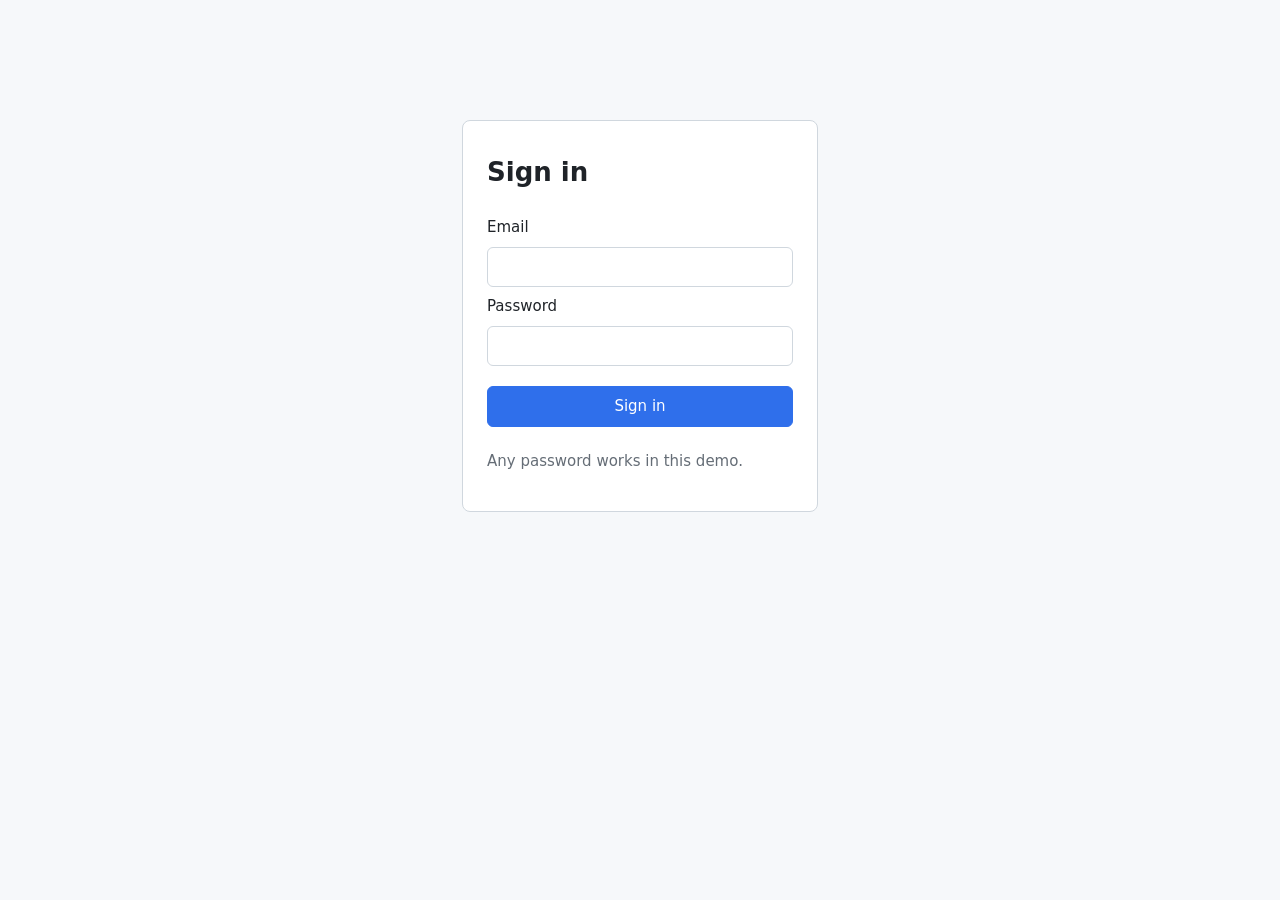
<file: examples/demo-app/index.html>
<!doctype html>
<html lang="en">
<head><meta charset="utf-8"><meta name="viewport" content="width=device-width, initial-scale=1"><title>Demo Inventory</title>
<link rel="stylesheet" href="style.css"></head>
<body data-page="login"><div class="loading">Loading…</div><div id="app"></div><script type="module" src="app.js"></script></body>
</html>
</file>
<file: examples/demo-app/style.css>
:root { --ink: #1f2328; --muted: #656d76; --line: #d0d7de; --bg: #f6f8fa; --brand: #2f6feb; --ok: #1a7f37; --warn: #9a6700; --bad: #cf222e; }
* { box-sizing: border-box; }
body { margin: 0; font: 15px/1.5 system-ui, -apple-system, "Segoe UI", sans-serif; color: var(--ink); background: var(--bg); }
.loading { padding: 24px; color: var(--muted); }
.bar { display: flex; align-items: center; gap: 24px; padding: 12px 32px; background: #fff; border-bottom: 1px solid var(--line); }
.bar nav a { color: var(--ink); text-decoration: none; font-weight: 600; }
.who { margin-left: auto; color: var(--muted); }
.role { margin-left: 6px; padding: 2px 8px; border-radius: 10px; background: var(--bg); border: 1px solid var(--line); font-size: 12px; color: var(--ink); }
main { max-width: 1100px; margin: 0 auto; padding: 24px 32px; }
.head { display: flex; align-items: center; justify-content: space-between; }
h1 { font-size: 26px; margin: 8px 0 16px; }
.btn, button { display: inline-block; padding: 8px 16px; border: 1px solid var(--line); border-radius: 6px; background: #fff; color: var(--ink); font: inherit; text-decoration: none; cursor: pointer; }
.primary { background: var(--brand); border-color: var(--brand); color: #fff; }
button.link { border: 0; background: none; color: var(--brand); padding: 0; }
.toolbar { display: flex; align-items: center; gap: 12px; margin-bottom: 16px; }
.toolbar input { width: 360px; }
input, select, textarea { padding: 8px 10px; border: 1px solid var(--line); border-radius: 6px; font: inherit; background: #fff; }
input:disabled, select:disabled, textarea:disabled { background: var(--bg); color: var(--ink); }
table { width: 100%; border-collapse: collapse; background: #fff; border: 1px solid var(--line); }
th, td { text-align: left; padding: 10px 14px; border-bottom: 1px solid var(--line); }
th { background: var(--bg); font-weight: 600; }
td.num { font-variant-numeric: tabular-nums; }
td a { color: var(--brand); text-decoration: none; }
.status { padding: 2px 8px; border-radius: 10px; font-size: 13px; }
.status.inStock { color: var(--ok); background: #dafbe1; }
.status.low { color: var(--warn); background: #fff8c5; }
.status.out { color: var(--bad); background: #ffebe9; }
.muted { color: var(--muted); }
.card { background: #fff; border: 1px solid var(--line); border-radius: 8px; padding: 24px; }
.login { max-width: 420px; padding-top: 120px; }
.login form { display: flex; flex-direction: column; gap: 8px; }
.login button { margin-top: 12px; }
.form { display: grid; grid-template-columns: 1fr 1fr; gap: 20px 24px; max-width: 760px; }
.field { display: flex; flex-direction: column; gap: 6px; }
#f-notes, .actions { grid-column: 1 / -1; }
.actions { display: flex; gap: 12px; }
.error { color: var(--bad); font-size: 13px; }
.note { padding: 10px 14px; border: 1px solid var(--line); border-radius: 6px; background: #fff; color: var(--muted); max-width: 760px; }
.toast { position: fixed; right: 32px; bottom: 32px; padding: 12px 20px; border-radius: 8px; background: var(--ink); color: #fff; box-shadow: 0 4px 16px rgba(0,0,0,.2); }
</file>
